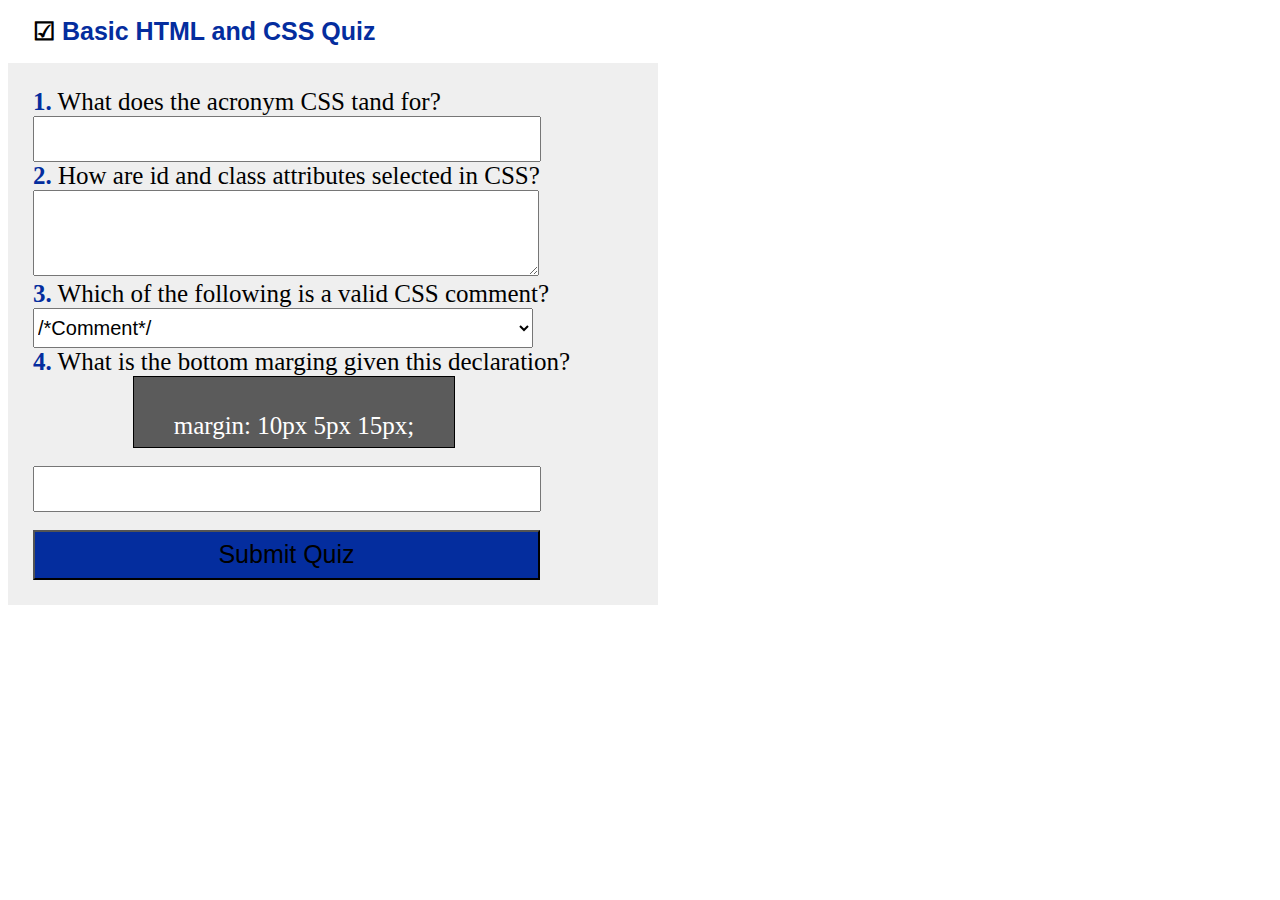
<file: quiz.html>
<!DOCTYPE html>
<html lang="en">
<head>
    <meta charset="UTF-8">
    <meta name="viewport" content="width=device-width, initial-scale=1.0">
    <title>CSS Quiz</title>
    <link rel="stylesheet" href="styles/quiz.css">
    <meta name="description" content="This quiz measure you basic knowledge of CSS and HTML">
    <meta name="author" content="Yulisa A. Tepo">
</head>
<body>
    <header>
        <h1>☑<strong> Basic HTML and CSS Quiz</strong></h1>
    </header>
    <main>
        <div class="quiz">
            <form>
            <label for="q1"><strong>1.</strong> What does the acronym CSS tand for?</label>
            <br><input type="text" id="q1" name="q1">

            <br><label for="q2"><strong>2.</strong> How are id and class attributes selected in CSS?</label>
            <br><textarea id="q2" name="q2" rows="4"></textarea>

            <br><label for="q3"><strong>3.</strong> Which of the following is a valid CSS comment?</label>
            <br><select name="q3" id="q3">
                <option value="css">/*Comment*/</option>
                <option value="html">!--Comment-- ></option>
                <option value="python">#Coment</option>
            </select>
            <br><label for="q4"><strong>4.</strong> What is the bottom marging given this declaration?</label>
            <div class="box">
                <p>margin: 10px 5px 15px;</p>
            </div>
            <br><input type="number" name="q4" id="q4">
            <br><br><button type="submit">Submit Quiz</button>
            </form>
        </div>
    </main>
</body>
</html>
</file>
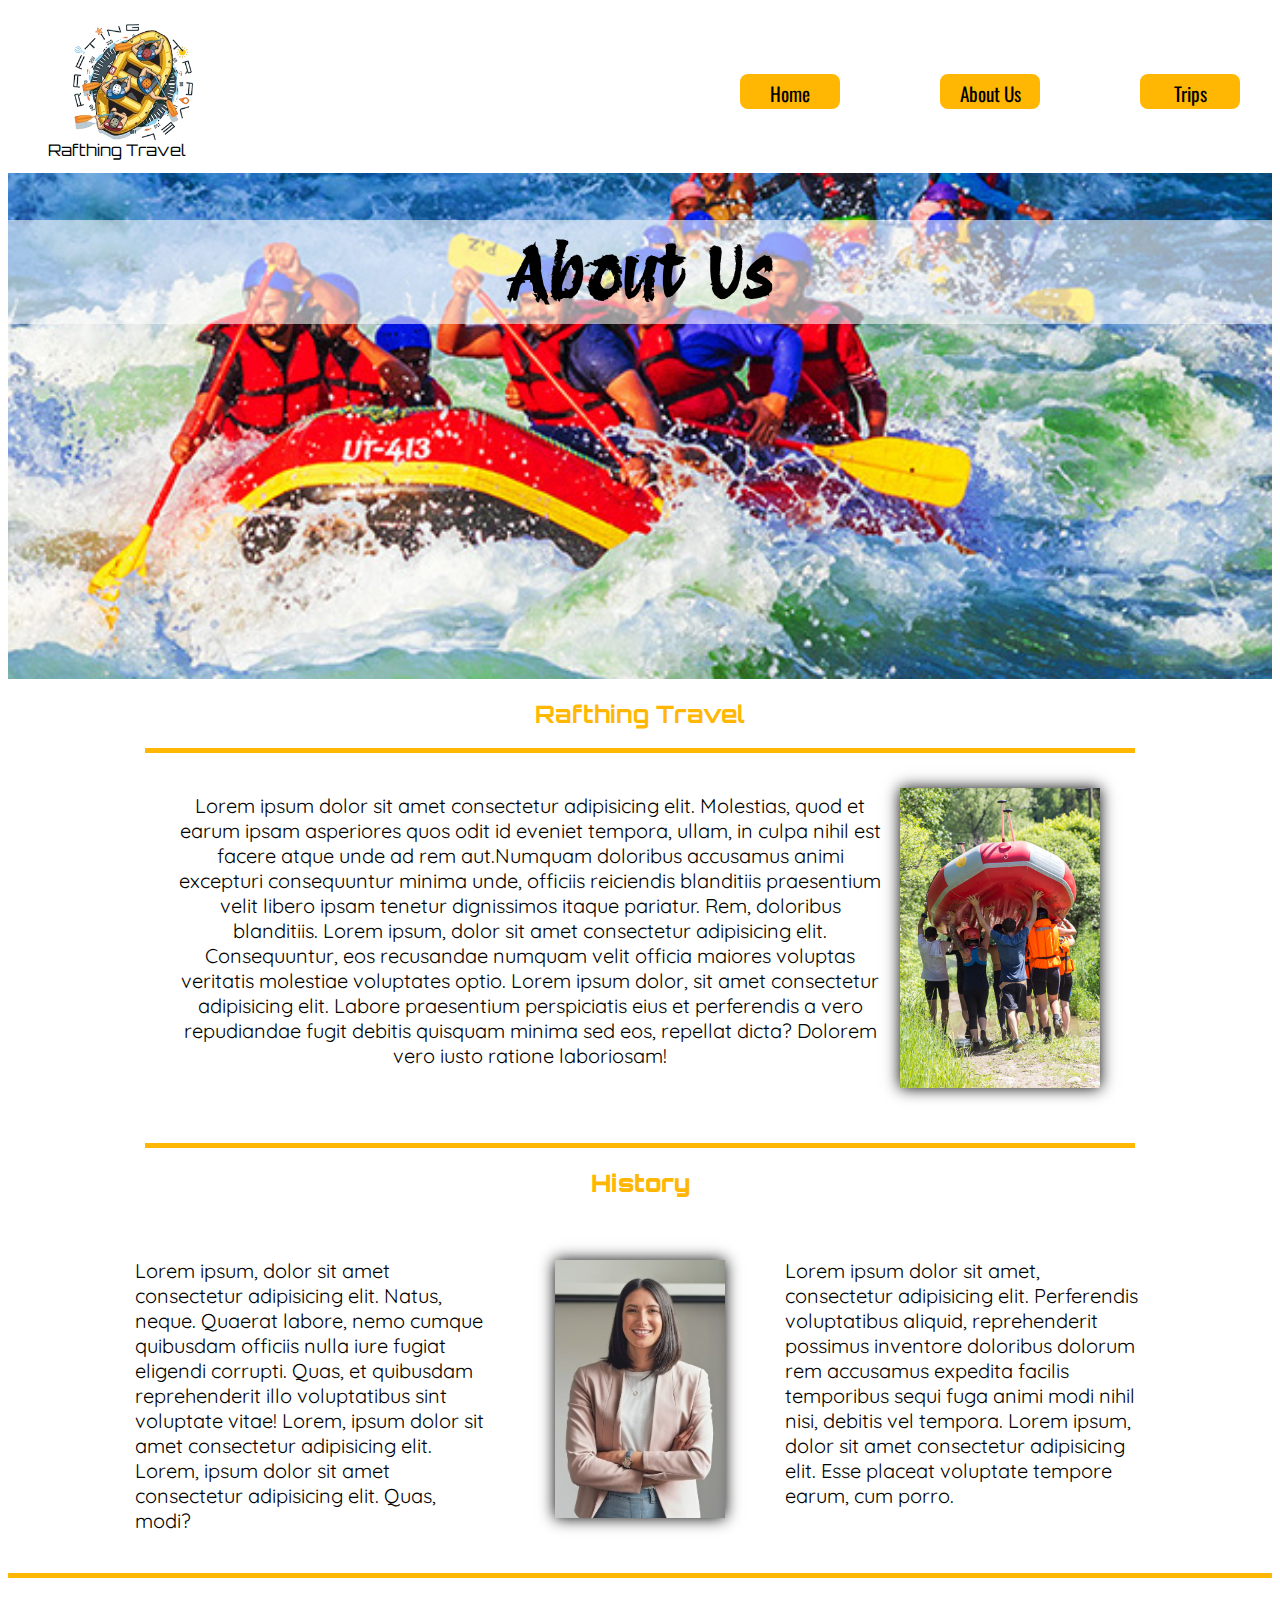
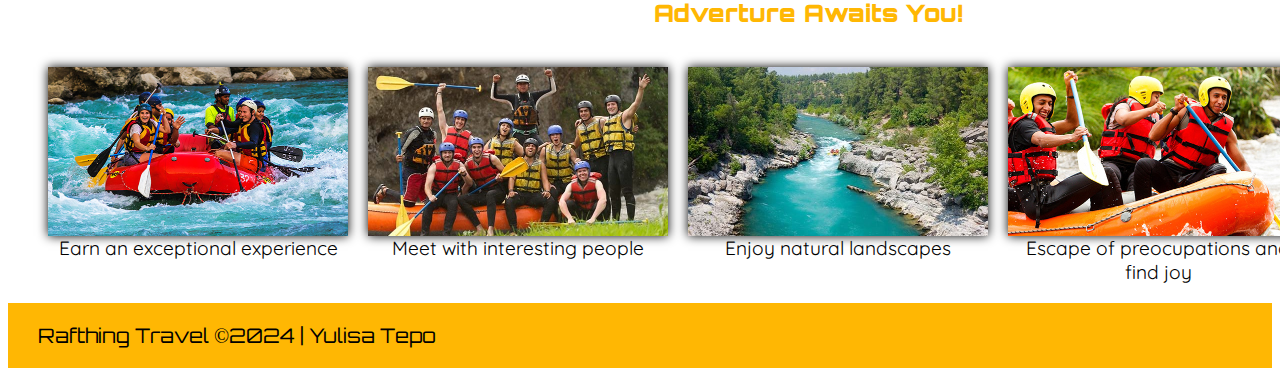
<file: wwr/about.html>
<!DOCTYPE html>
<html lang="zxx">

<head>
    <meta charset="UTF-8">
    <meta name="viewport" content="width=device-width, initial-scale=1.0">
    <title>About Us - Rafting Travel</title>
    <meta name="description" content="Know about Rafting Travel, it's history and employees.">
    <meta name="author" content="Yulisa Tepo">
    <link rel="stylesheet" href="styles/rafting.css">
</head>

<body>
    <header class="site-header principal">
        <figure class="logo-figure">
            <img class="logo" src="images/rafting-logo.png" alt="Logo">
            <figcaption>Rafthing Travel</figcaption>
        </figure>
        <nav class="navigation">
            <a href="index.html">Home</a>
            <a href="about.html">About Us</a>
            <a href="trips.html">Trips</a>
            <a href="contact.html">Contact Us</a>
        </nav>
    </header>
    <main>
        <div class="main-conteiner">
            <h1>About Us</h1>
            <img class="big-img" src="images/fondo.jpg" alt="Big Rafting Image">
        </div>

        <div class="rafting">
            <article>
                <h2>Rafthing Travel</h2>
                <div class="text-1">
                    <img src="images/adverture1.jpg" alt="Rafthing Image">
                    <p>Lorem ipsum dolor sit amet consectetur adipisicing elit. Molestias, quod et earum
                        ipsam asperiores quos odit id eveniet tempora, ullam, in culpa nihil est facere atque unde
                        ad
                        rem aut.Numquam doloribus accusamus animi excepturi consequuntur minima unde, officiis
                        reiciendis blanditiis praesentium velit libero ipsam tenetur dignissimos itaque pariatur.
                        Rem,
                        doloribus blanditiis. Lorem ipsum, dolor sit amet consectetur adipisicing elit.
                        Consequuntur, eos recusandae numquam velit officia maiores voluptas veritatis molestiae
                        voluptates optio. Lorem ipsum dolor, sit amet consectetur adipisicing elit. Labore
                        praesentium perspiciatis eius et perferendis a vero repudiandae fugit debitis quisquam
                        minima
                        sed eos, repellat dicta? Dolorem vero iusto ratione laboriosam!</p>
                </div>
            </article>
        </div>

        <section class="history">
            <h2><strong>History</strong></h2>

            <p>Lorem ipsum, dolor sit amet consectetur adipisicing elit. Natus, neque. Quaerat labore, nemo cumque
                quibusdam officiis nulla iure fugiat eligendi corrupti. Quas, et quibusdam reprehenderit illo
                voluptatibus sint voluptate vitae! Lorem, ipsum dolor sit amet consectetur adipisicing elit. Lorem,
                ipsum dolor sit amet consectetur adipisicing elit. Quas, modi?</p>
            <img src="images/employee.jpg" alt="Employee Image">
            <p>Lorem ipsum dolor sit amet, consectetur adipisicing elit. Perferendis voluptatibus aliquid, reprehenderit
                possimus inventore doloribus dolorum rem accusamus expedita facilis temporibus sequi fuga animi modi
                nihil nisi, debitis vel tempora. Lorem ipsum, dolor sit amet consectetur adipisicing elit. Esse placeat
                voluptate tempore earum, cum porro.</p>
        </section>
        <section class="adventures">
            <h2><strong>Adverture Awaits You!</strong> </h2>
            <figure class="about-fig">
                <img src="images/home3-new.jpg" alt="Adventures">
                <figcaption>Earn an exceptional experience</figcaption>
            </figure>
            <figure class="about-fig">
                <img src="images/adverture2.jpg" alt="Adventures">
                <figcaption>Meet with interesting people</figcaption>
            </figure>
            <figure class="about-fig">
                <img src="images/adventure6.jpg" alt="Adventures">
                <figcaption>Enjoy natural landscapes</figcaption>
            </figure>
            <figure class="about-fig">
                <img src="images/adverture4.jpg" alt="Adventures">
                <figcaption>Escape of preocupations and find joy</figcaption>
            </figure>
            <figure class="about-fig">
                <img src="images/adverture5.jpg" alt="Adventures">
                <figcaption>Spent time with family</figcaption>
            </figure>
        </section>
    </main>
    <footer>
        <p>Rafthing Travel ©2024 | Yulisa Tepo</p>
        <a href="https://web.facebook.com/" target="_blank"><img src="images/instagram-icon.png" alt="Instagram"></a>
        <a href="https://www.instagram.com/" target="_blank"><img src="images/facebook-icon.png"
                alt="Facebook Logo"></a>
        <a href="https://twitter.com/" target="_blank"><img src="images/twitter-icon.png" alt="Twitter"></a>
    </footer>

</body>

</html>
</file>
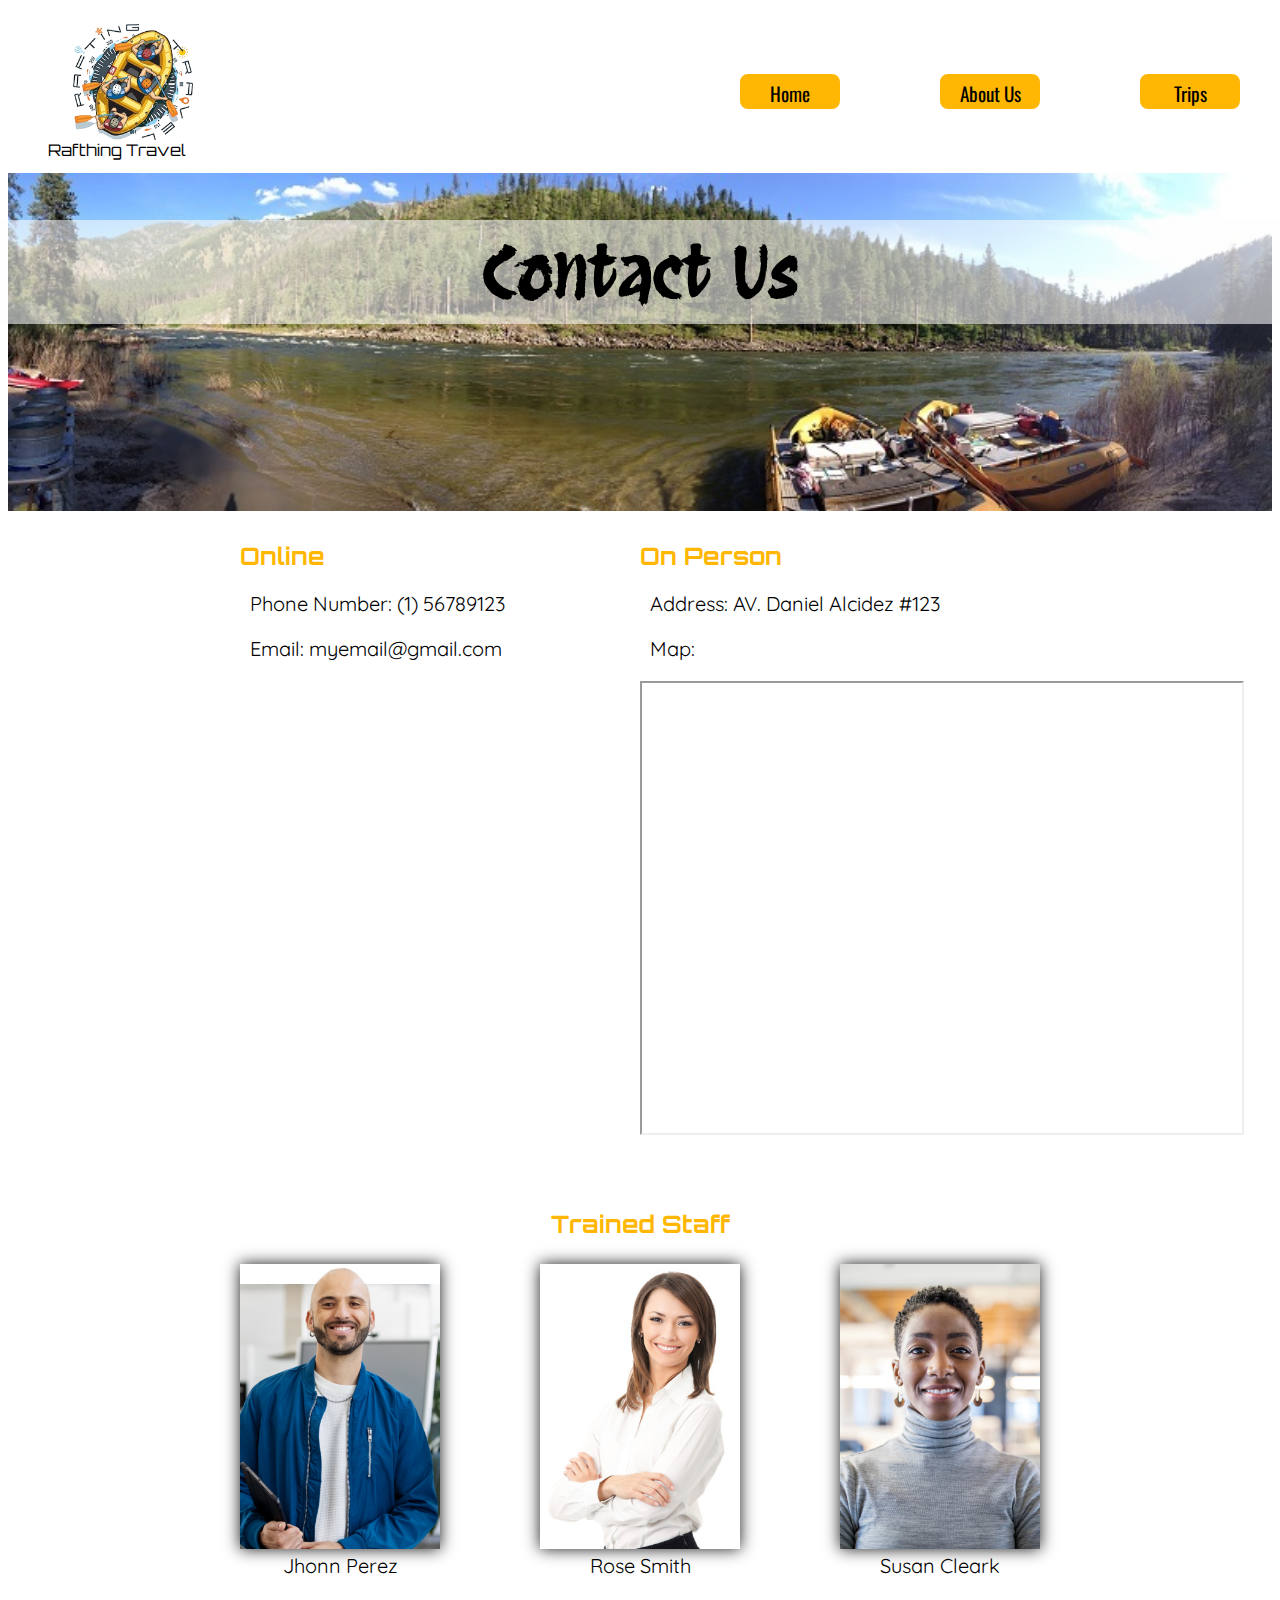
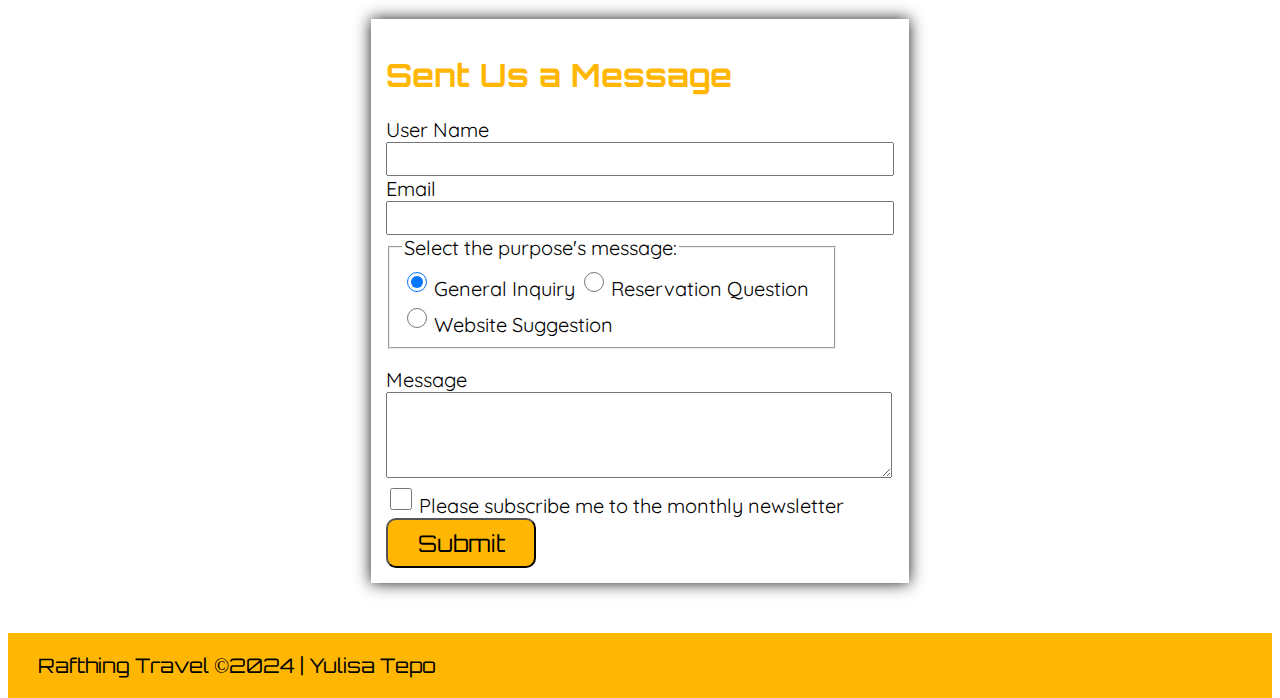
<file: wwr/contact.html>
<!DOCTYPE html>
<html lang="zxx">

<head>
    <meta charset="UTF-8">
    <meta name="viewport" content="width=device-width, initial-scale=1.0">
    <title>Contact - Rafting Travel</title>
    <meta name="description" content="Contact Information - Rafting Travel Web Page">
    <meta name="author" content="Yulisa A. Tepo">
    <link rel="stylesheet" href="styles/rafting.css">
</head>

<body>
    <header class="site-header principal">
        <figure class="logo-figure">
            <img class="logo" src="images/rafting-logo.png" alt="Logo">
            <figcaption>Rafthing Travel</figcaption>
        </figure>
        <nav class="navigation">
            <a href="index.html">Home</a>
            <a href="about.html">About Us</a>
            <a href="trips.html">Trips</a>
            <a href="contact.html">Contact Us</a>
        </nav>
        
    </header>
    <main>
        <div class="main-conteiner">
            <h1><strong>Contact Us</strong></h1>
            <img class="big-img" src="images/about-us.jpeg" alt="Big Rafting Image">
        </div>
        <div class="contact">
            <div>
                <h2>Online</h2>
                <p>Phone Number: (1) 56789123</p>
                <p>Email: myemail@gmail.com</p>
            </div>
            <div>
                <h2>On Person</h2>
                <p>Address: AV. Daniel Alcidez #123</p>
                <p>Map:</p>
                <div>
                    <iframe
                        src="https://www.google.com/maps/embed?pb=!1m18!1m12!1m3!1d63314.56457086215!2d-79.40799284279039!3d-7.3358894163649175!2m3!1f0!2f0!3f0!3m2!1i1024!2i768!4f13.1!3m3!1m2!1s0x91b2b500665ee9ed%3A0x1df9fb1dc9a1598!2sCerro%20Pitura!5e0!3m2!1ses!2spe!4v1707611581330!5m2!1ses!2spe"
                        width="600" height="450" allowfullscreen="" loading="lazy"
                        referrerpolicy="no-referrer-when-downgrade"></iframe>
                </div>
            </div>
        </div>
        <section class="employees">
            <h2>Trained Staff</h2>
            <figure class="staff-fig">
                <img src="images/employee1.png" alt="Employee1">
                <figcaption>Jhonn Perez</figcaption>
            </figure>
            <figure class="staff-fig">
                <img src="images/employee2.jpg" alt="Employee2">
                <figcaption>Rose Smith</figcaption>
            </figure>
            <figure class="staff-fig">
                <img src="images/employee3.jpg" alt="Employee3">
                <figcaption>Susan Cleark</figcaption>
            </figure>
        </section>
        <div class="quiz">
            <form class="form-contact">
                <h1>Sent Us a Message</h1>
                <label for="uname">User Name</label>
                <br><input type="text" id="uname" name="uname">
                <br><label for="email">Email</label>
                <br><input type="email" id="email" name="email">
                <fieldset>
                    <legend>Select the purpose's message:</legend>

                    <input class="radios" type="radio" id="inquiry" name="purpose" value="inquiry" checked />
                    <label for="inquiry">General Inquiry</label>

                    <input class="radios" type="radio" id="reservation" name="purpose" value="reservation" />
                    <label for="reservation">Reservation Question</label>

                    <input class="radios" type="radio" id="website" name="purpose" value="website" />
                    <label for="website">Website Suggestion</label>

                </fieldset>

                <br><label for="message">Message</label>
                <br><textarea id="message" name="message" rows="4"></textarea>

                <br><input class="little-box" type="checkbox" id="subscription" name="subscription">
                <label for="subscription">Please subscribe me to the monthly
                    newsletter</label>
                <br><button type="submit">Submit</button>
            </form>
        </div>
    </main>
    <footer>
        <p>Rafthing Travel ©2024 | Yulisa Tepo</p>
        <a href="https://web.facebook.com/" target="_blank"><img src="images/instagram-icon.png" alt="Instagram"></a>
        <a href="https://www.instagram.com/" target="_blank"><img src="images/facebook-icon.png"
                alt="Facebook Logo"></a>
        <a href="https://twitter.com/" target="_blank"><img src="images/twitter-icon.png" alt="Twitter"></a>
    </footer>

</body>

</html>
</file>
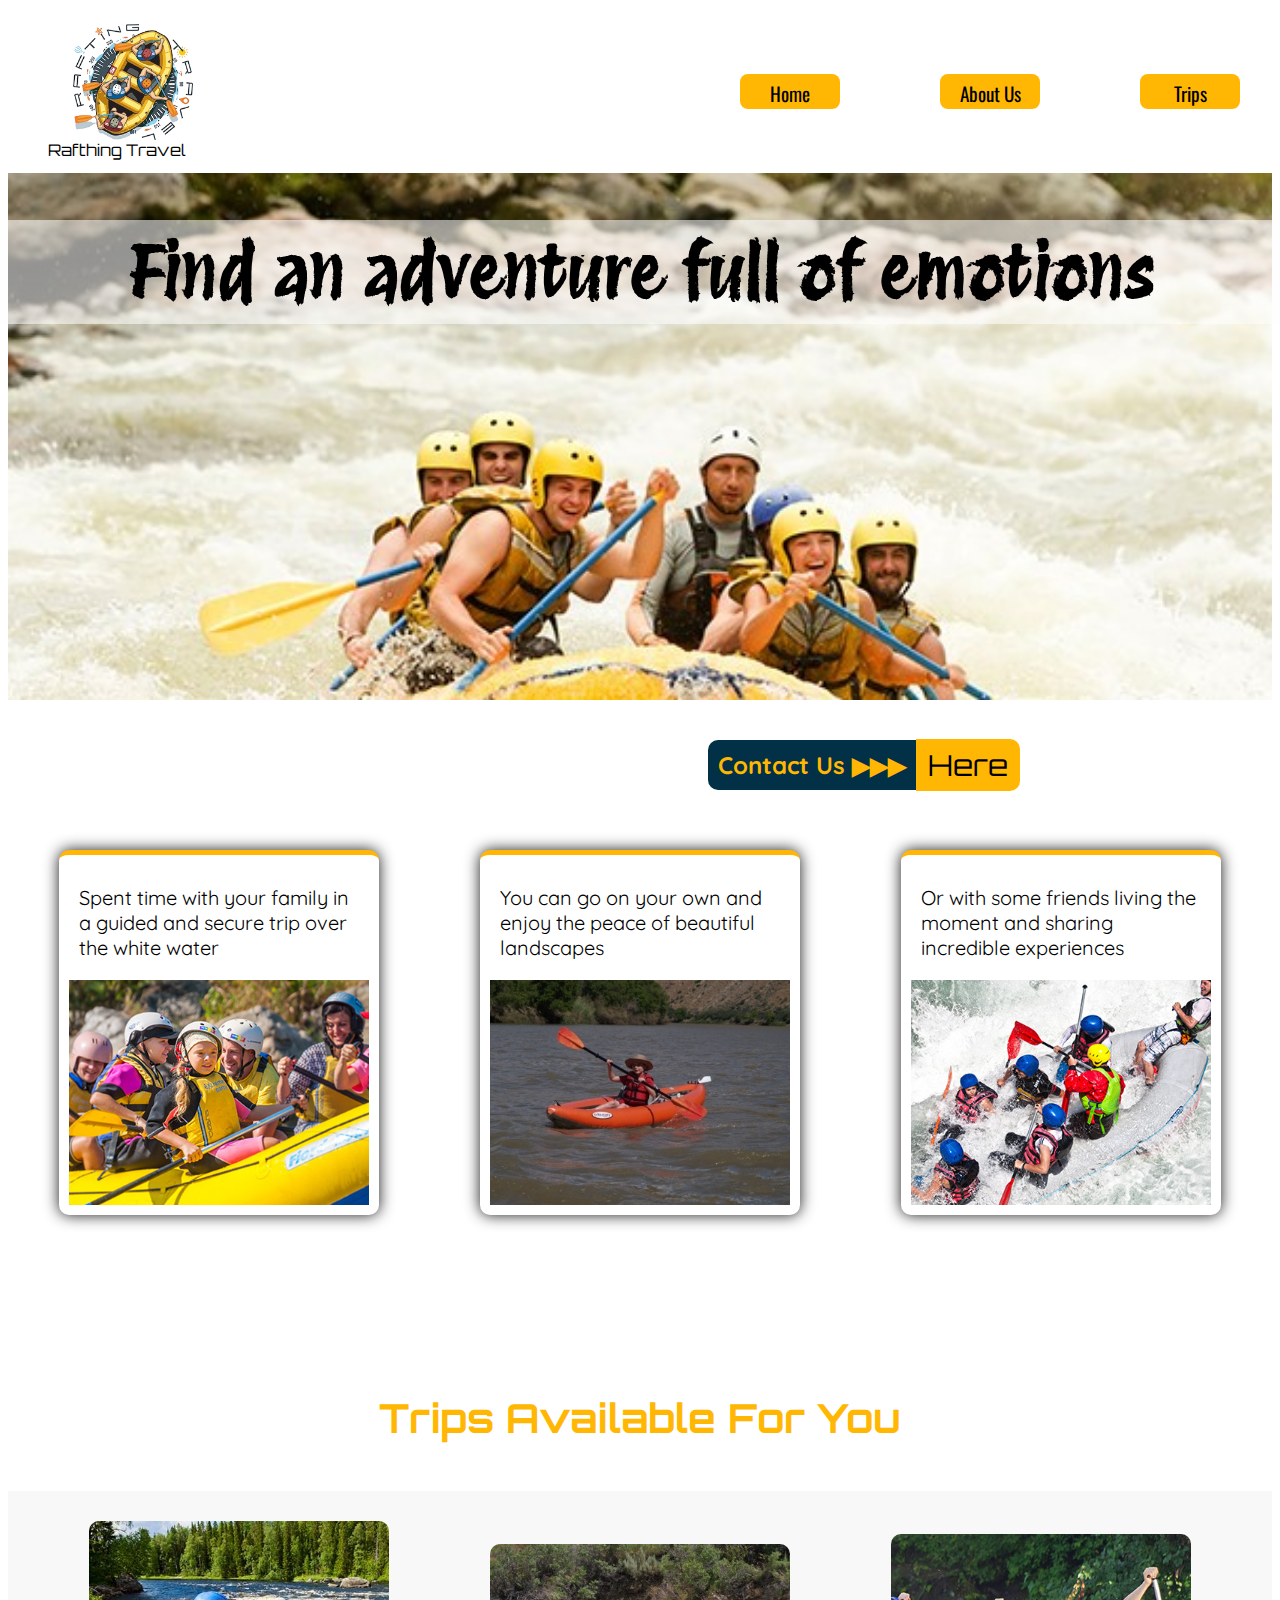
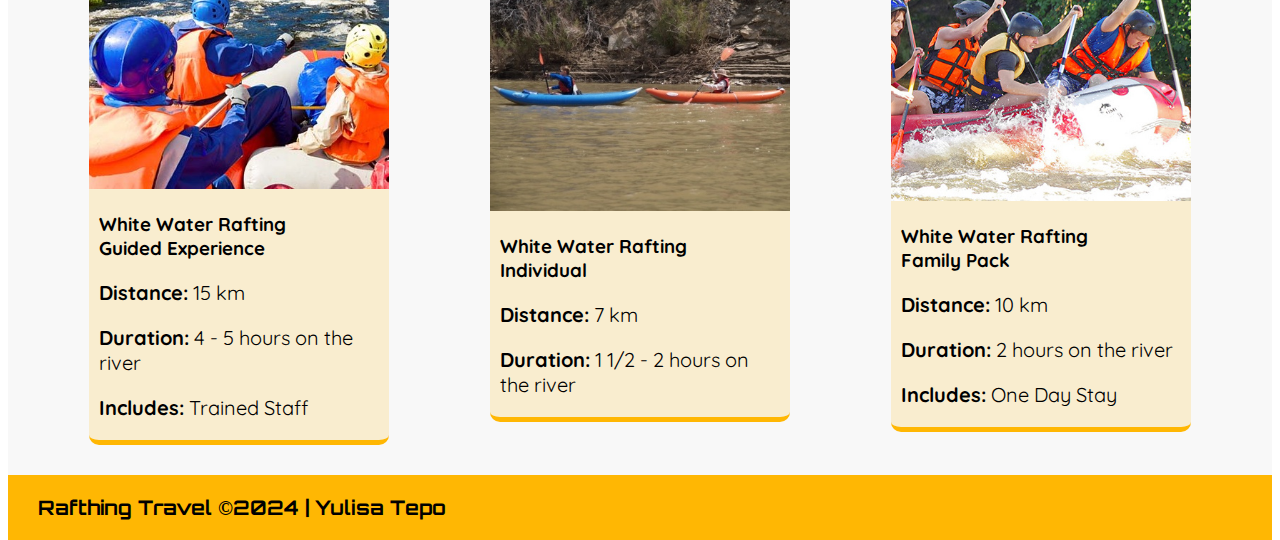
<file: wwr/trips.html>
<!DOCTYPE html>
<html lang="en">

<head>
    <meta charset="UTF-8">
    <meta name="viewport" content="width=device-width, initial-scale=1.0">
    <title>Trips | Rafthing Travel</title>
    <meta name="description" content="Rafthing Travel Trip's details">
    <meta name="author" content="Yulisa Tepo">
    <link rel="stylesheet" href="styles/rafting.css">
</head>

<body>
    <header class="site-header principal">
        <figure class="logo-figure">
            <img class="logo" src="images/rafting-logo.png" alt="Logo">
            <figcaption>Rafthing Travel</figcaption>
        </figure>
        <nav class="navigation">
            <a href="index.html">Home</a>
            <a href="about.html">About Us</a>
            <a href="trips.html">Trips</a>
            <a href="contact.html">Contact Us</a>
        </nav>
    </header>
    <div>
        <div class="main-conteiner">
            <h1>Find an adventure full of emotions</h1>
            <img class="big-img" src="images/hero-image-new.jpg" alt="Rafthing Image">
        </div>
        <div class="contact-square">
            <h2>Contact Us ▶▶▶</h2>
            <a href="contact.html">Here</a>
        </div>
        <div class="description-part">
            <div class="parts">
                <p>Spent time with your family in a guided and secure trip over the white water</p>
                <img src="images/family.jpg" alt="Rafthing Family">
            </div>
            <div class="parts">
                <p>You can go on your own and enjoy the peace of beautiful landscapes</p>
                <img src="images/personal-new.jpg" alt="Rafthing Personal">
            </div>
            <div class="parts">
                <p>Or with some friends living the moment and sharing incredible experiences</p>
                <img src="images/friends-new.jpg" alt="Rafthing Friends">
            </div>
        </div>
    </div>
    <h2 class="trip-note">Trips Available For You</h2>
    <div class="trips-available">
        <div class="trips">
            <img src="images/guided-new.jpg" alt="">
            <h3>White Water Rafting <br>Guided Experience</h3>
            <p><strong>Distance:</strong> 15 km</p>
            <p><strong>Duration:</strong> 4 - 5 hours on the river</p>
            <p><strong>Includes:</strong> Trained Staff</p>
        </div>
        <div class="trips">
            <img src="images/individual-new.jpg" alt="">
            <h3>White Water Rafting <br>Individual</h3>
            <p><strong>Distance:</strong> 7 km</p>
            <p><strong>Duration:</strong> 1 1/2 - 2 hours on the river</p>

        </div>
        <div class="trips">
            <img src="images/group-new.jpg" alt="">
            <h3>White Water Rafting <br>Family Pack</h3>
            <p><strong>Distance:</strong> 10 km</p>
            <p><strong>Duration:</strong> 2 hours on the river</p>
            <p><strong>Includes:</strong> One Day Stay</p>
        </div>

    </div>
    <footer>
        <p><strong>Rafthing Travel ©2024 | Yulisa Tepo</strong></p>
        <a href="https://web.facebook.com/" target="_blank"><img src="images/instagram-icon.png" alt="Instagram"></a>
        <a href="https://www.instagram.com/" target="_blank"><img src="images/facebook-icon-new.png"
                alt="Facebook Logo"></a>
        <a href="https://twitter.com/" target="_blank"><img src="images/twitter-icon.png" alt="Twitter"></a>
    </footer>
</body>


</html>
</file>
<file: styles/quiz.css>
@import url('https://fonts.googleapis.com/css2?family=Alegreya+Sans&family=Bebas+Neue&family=Orbitron:wght@500&family=Oswald&family=Permanent+Marker&family=Signika&display=swap');

main
.box {
    display: flex;
    justify-content: center;
    background-color: rgba(10, 10, 10, 0.644);
    width: 300px;
    height: 50px;
    border: 1px solid black;
    padding: 10px;
    margin-left: 100px;

}

.box p {
    color: white;
    font-size: 25px;
}

.quiz {
    width: 600px;
    justify-content: center;
    background-color: rgba(236, 236, 236, 0.863);
    padding: 25px;
}

h1 {
    font-family: sans-serif;
    font-size: 25px;
    color: black;
    padding-left: 25px;
}

strong {
    color: rgb(4, 45, 158);
}

label {
    font-size: 25px;
}

input {
    width: 500px;
    height: 40px;
    font-size: 25px;
}

textarea {
    width: 500px;
    height: 80px;
    font-size: 25px;
}

select,
option {
    width: 500px;
    height: 40px;
    font-size: 20px;
}

button {
    background-color: rgb(4, 45, 158);
    font-size: 25px;
    width: 507px;
    height: 50px;
}
</file>
<file: wwr/styles/rafting.css>
@import url('https://fonts.googleapis.com/css2?family=Alegreya+Sans&family=Bebas+Neue&family=Orbitron:wght@500&family=Oswald&family=Permanent+Marker&family=Protest+Revolution&family=Quicksand:wght@300..700&family=Signika:wght@300&display=swap');

:root {
    --primary-color: #219EBC;
    --secondary-color: #023047;
    --accent1-color: #FFB703;
    --accent2-color: #FB8500;

    --navigation-font: 'Oswald';
    --heading-font: 'permanent marker', serif, 'orbitron';
    --paragraph-font: 'alegreya sans', serif;

    --nav-background-color: #023047;
    --nav-link-color: #0000;
    --nav-hover-link-color: #ff1d1d;
    --nav-hover-background-color: #fff12d;
}

/* RESPONSIVE */
html {
    height: 100%;
}

.main-conteiner {
    text-align: center;
    justify-content: center;
}

.rafting {
    display: flex;
    justify-content: center;
    text-align: center;
    width: 100%;
}

.rafting h1 {
    font-family: orbitron;
    color: var(--accent1-color);
    font-size: 40px;
    display: flex;
    justify-content: center;
}

.text-1 {
    width: 950px;
    height: 350px;
    border-bottom: 5px solid var(--accent1-color);
    padding: 20px;
    border-top: 5px solid var(--accent1-color);

}

.text-1 img {
    margin: 15px;
    width: 200px;
    float: right;
    box-shadow: 0px 0px 15px;
}

p {
    font-family: "quicksand";
    font-size: 20px;
}

section h2 {
    font-family: "serif";
    color: var(--accent1-color);
}

.history {
    display: grid;
    grid-template-columns: 400px 250px 400px;
    width: 100%;
    justify-content: center;
    border-bottom: 5px solid var(--accent1-color);
}

.history h2 {
    text-align: center;
    grid-column: 1/4;
    font-family: orbitron;
}

.history img {
    width: 170px;
    height: auto;
    margin-left: 40px;
    margin-top: 42px;
    box-shadow: 0px 0px 15px;

}

.history p {
    padding: 20px;
    font-family: "quicksand";
}

/* ADVENTURES */
.adventures {
    display: grid;
    grid-template-columns: repeat(5, 320px);
    width: 100%;

}

.adventures h2 {
    grid-column: 1/6;
    text-align: center;
    font-family: "orbitron";

}

.adventures img {
    display: flex;
    justify-content: center;
    width: 300px;
    box-shadow: 0px 0px 10px;
}

.about-fig {
    display: flex;
    flex-flow: column;
    font-size: larger;
    width: 300px;
    text-align: center;
    font-family: "quicksand";
}

.p1 {
    grid-column: 1;
    grid-row: 2;
    align-items: center;
    padding: 10px;
}

.p2 {
    grid-column: 3;
    grid-row: 2;
    align-items: center;
    padding: 10px;
}

/* HEADER */
header {
    display: flex;
    display: grid;
    grid-template-columns: 30% 20% 50%;
    grid-template-rows: 1fr;
    align-items: center;
    justify-content: right;
    width: 100%;
    height: 165px;
    position: static;
}

/* NAVIGATION */
.navigation a {
    background-color: var(--accent1-color);
    display: block;
    text-decoration: none;
    padding: 5px;
    width: 90px;
    height: 25px;
    border-radius: 8px;
    color: black;
    text-decoration: none;
    font-size: larger;
    font-family: var(--navigation-font);
}

.navigation a:hover {
    background-color: var(--accent2-color);

}

nav.navigation {
    grid-column: 3/4;
    justify-content: space-between;
    align-items: center;
    width: 700px;
    border-radius: 2.5em;
    margin-left: 100px;
}

nav {
    text-align: center;
    display: flex;
    justify-content: center;
    align-items: center;
    list-style: none;
    grid-column: 2;
}

/* LOGO */
.logo {
    display: flex;
    justify-items: center;
    margin-left: 25px;
    width: 120px;
    height: auto;
}

.logo-figure {
    color: black;
    width: 300px;
    font-family: "orbitron";
    text-align: left;
}

/* Principal big image */
.big-img {
    width: 100%;
}

.main-conteiner {
    position: relative;
    display: flex;
}

.main-conteiner h1 {
    display: flex;
    position: absolute;
    font-family: "protest revolution";
    color: black;
    justify-content: center;
    width: 100%;
    font-size: 70px;
    padding: 10px;
    background-color: rgba(253, 253, 253, 0.575);
}

/* FORM FOR TRIPS */
div.know-square {
    display: flex;
    display: grid;
    grid-template-columns: 500px 100px;
    position: absolute;
    border-radius: 10px;
    margin-top: 800px;
    background-color: white;
}

.know-square a {
    color: black;
    background-color: var(--accent2-color);
    text-decoration: none;
    font-size: 29px;
    text-align: center;
    font-family: "orbitron";
    padding-top: 15px;
    border-radius: 0 10px 10px 0px;
}

.know-square a:hover {
    color: white;
}

.know-square h2 {
    text-align: center;
    font-family: "quicksand";
}

/* FORM FOR LOGIN UP */
div.sign-up {
    display: flex;
    position: absolute;
    margin-top: 300px;
    background-color: rgba(255, 255, 255, 0.493);
    width: 700px;
    border-radius: 10px;
    justify-content: center;
    height: 400px;
    font-size: 30px;
}

.sign-up h2 {
    font-size: 45px;
    color: black;
    font-family: "orbitron";
}

.sign-up label {
    font-family: "orbitron";
}

.sign-up input {
    border-radius: 5px;
    height: 33px;
    font-family: "quicksand";
}

/* SEPARATOR */
.separator p {
    width: 100%;
    height: 70px;
    text-align: center;
    font-size: 28px;
    padding: 30px;
    font-family: "quicksand";
    background-color: var(--accent2-color);
}

/* HOME GRID */
.home-grid {
    display: grid;
    grid-template-columns: 1fr 1fr 1fr;
}

.home-grid img {
    width: 320px;
    justify-content: center;
    align-items: center;
    text-align: center;
    border: 4px solid black;
    margin-left: 75px;
    border-radius: 5px;
}

.home-grid figure {
    justify-content: center;
    font-size: 25px;
    width: 400px;
    margin-left: 50px;
    align-content: center;
}

.home-grid figcaption {
    margin-left: 85px;
    font-family: "quicksand";
}

/* Final Message */
.main-img {
    width: 50%;
    margin-left: 600px;
    margin-top: 50px;
    margin-bottom: 50px;
    box-shadow: 0 0 15px rgba(0, 0, 0, 0.9);
}

.message {
    position: relative;
    display: flex;
    background-image: url("images/adventure6.jpg");
    background-color: #023047;
}

.message p {
    display: flex;
    position: absolute;
    color: black;
    justify-content: center;
    font-size: 22px;
    padding: 10px;
    width: 410px;
    height: 250px;
    background-color: rgba(255, 255, 255, 0.582);
    margin-left: 250px;
    margin-top: 250px;
    font-family: "quicksand";
    border-bottom: 10px solid #FB8500;
    border-radius: 0px 0px 10px 10px;
}

.message h2 {
    display: flex;
    position: absolute;
    margin-top: 200px;
    margin-left: 250px;
    color: black;
    background-color: rgba(255, 255, 255, 0.582);
    width: 430px;
    height: 50px;
    font-family: "orbitron";
    border-radius: 10px 10px 0px 0px;

}

/* FOOTER */
footer {
    background-color: var(--accent1-color);
    display: grid;
    grid-template-columns: 850px 100px 100px 100px;
    width: 100%;
}

footer p {
    color: black;
    margin: 20px;
    grid-column: 1/2;
    font-family: "orbitron";
}

footer img {
    padding: 10px;
    width: 45px;
    display: flex;
    grid-column: 2/3;
    justify-content: right;
    margin-left: 500px;
}

.front {
    padding: 0;
    color: black;
    width: 1040px;
    height: auto;
    border: 2px solid black;
}

.front h1 {
    color: black;
    font-size: 40px;
    width: 400px;
    text-align: center;
    align-content: center;
    justify-content: center;
    margin-left: 320px;
    font-family: "orbitron";
}

.contact {
    display: grid;
    grid-template-columns: 400px 400px;
    width: 100%;
    margin-top: 10px;
    margin-bottom: 10px;
    justify-content: center;
}

h2 {
    color: var(--accent1-color);
    font-family: orbitron;
}

.employees {
    display: grid;
    grid-template-columns: repeat(3, 300px);
    grid-template-rows: 50px 300px;
    justify-content: center;
    padding: 50px;
}

.employees h2 {
    grid-column: 1/4;
    display: flex;
    justify-content: center;
    align-items: center;
    font-family: orbitron;
    color: var(--accent1-color);
}

.staff-fig {
    margin: 20px;
    margin: 15px;
    text-align: center;

}

.employees img {
    justify-content: space-between;
    box-shadow: 0 0 15px rgba(0, 0, 0, 0.9);
    width: 200px;
}

.employees figcaption {
    font-family: "quicksand";
    font-size: 20px;
    text-align: center;

}

main .box {
    display: flex;
    justify-content: center;
    background-color: rgba(10, 10, 10, 0.644);
    width: 300px;
    height: 50px;
    border: 1px solid black;
    padding: 10px;
    margin-left: 10px;

}

.box p {
    color: white;
    font-size: 25px;
}

.quiz {
    margin-top: 100px;
    display: flex;
    width: 100%;
    margin-top: 20px;
    justify-content: center;
    margin-bottom: 50px;
}

.form-contact {
    background-color: rgba(255, 255, 255, 0.308);
    box-shadow: 0 0 15px rgba(0, 0, 0, 0.9);
    padding: 15px;

}


.quiz h1 {
    color: var(--accent1-color);
    font-family: orbitron;
}

label {
    font-size: 20px;
    font-family: "quicksand";
}

input {
    width: 500px;
    height: 28px;
    font-size: 20px;
    font-family: "quicksand";
}

select,
option {
    width: 500px;
    height: 28px;
    font-size: 20px;
    font-family: "quicksand";
}

fieldset {
    width: 420px;
    align-content: center;
}
legend {
    font-family: "quicksand";
}
button {
    background-color: var(--accent1-color);
    font-size: 23px;
    width: 150px;
    height: 50px;
    border-radius: 10px;
    color: black;
    font-family: "orbitron";
}

button:hover {
    background-color: var(--accent2-color);
}

input.little-box {
    width: 22px;
    border-radius: 10px;
}

textarea {
    width: 500px;
    height: 80px;
    font-size: 25px;
}

legend {
    font-size: 20px;
}

input.radios {
    width: 20px;
}

/* Fondo Trips */
.fondo-trips {
    display: flex;
    position: relative;
    justify-content: center;
}

.fondo-trips img {
    display: flex;
    width: 100%;
}

.fondo-trips h1 {
    display: flex;
    position: absolute;
    color: black;
    font-family: "orbitron";
    margin-top: 100px;
    font-size: 65px;
    background-color: white;
    width: 100%;
    padding: 15px;
    justify-content: center;
}

/* TRIPS PAGE */
.description-part {
    display: flex;
    display: grid;
    grid-template-columns: 1fr 1fr 1fr;
    justify-content: center;
    width: 100%;
    align-items: center;

}

div.parts {
    background-color: white;
    margin: 30px;
    width: 300px;
    padding: 10px;
    box-shadow: 0 0 15px rgba(0, 0, 0, 0.9);
    justify-self: center;
    margin-top: 150px;
    margin-bottom: 130px;
    border-radius: 10px;
    border-top: 5px solid var(--accent1-color);

}

.description-part img {
    display: flex;
    width: 300px;
}

/* CONTACT SQUARE */
div.contact-square {
    display: flex;
    display: grid;
    grid-template-columns: 2fr 1fr;
    position: absolute;
    border-radius: 10px;
    margin-top: 20px;
    background-color: white;
    justify-content: center;
    align-items: center;
    margin-left: 700px;
}

.contact-square a {
    color: black;
    background-color: var(--accent1-color);
    text-decoration: none;
    font-size: 29px;
    text-align: center;
    font-family: "orbitron";
    padding: 8px;
    border-radius: 0 10px 10px 0px;
}

.contact-square a:hover {
    background-color: #FB8500;
}

.contact-square h2 {
    text-align: center;
    font-family: "quicksand";
    background-color: #023047;
    padding: 10px;
    border-radius: 10px 0px 00px 10px;
    color: var(--accent1-color);
}

.trips-available {
    display: grid;
    grid-template-columns: 1fr 1fr 1fr;
    background-color: rgba(245, 245, 245, 0.705);
    padding: 30px;
    justify-content: center;
    align-items: center;
    align-content: center;
    margin-top: 25px;

}

.trip-note {
    text-align: center;
    font-size: 40px;
    padding: 15px;

}

div.trips {
    background-color: #ffb8032a;
    border-radius: 10px;
    width: 300px;
    justify-self: center;
    font-family: "quicksand";
    border-bottom: 5px solid #FFB703;
}

.trips img {
    width: 300px;
    border-radius: 10px 10px 0px 0px;
}

.trips h3,
p {
    padding-left: 10px;
    padding-right: 10px;

}

/* FOOTER HOME*/
.home-foot {
    background-color: var(--accent1-color);
    display: grid;
    grid-template-columns: 850px 100px 100px 100px;
    width: 100%;
}

.home-foot p {
    color: black;
    margin: 20px;
    grid-column: 1/2;
    font-family: "orbitron";
}

.home-foot img {
    padding: 10px;
    width: 45px;
    display: flex;
    grid-column: 2/3;
    justify-content: right;
    margin-left: 500px;
}
.wireframe {
    color: black;
    text-decoration: none;
    font-family: "orbitron";
    font-size: 20px;
    margin-left: 26px;
}
</file>
